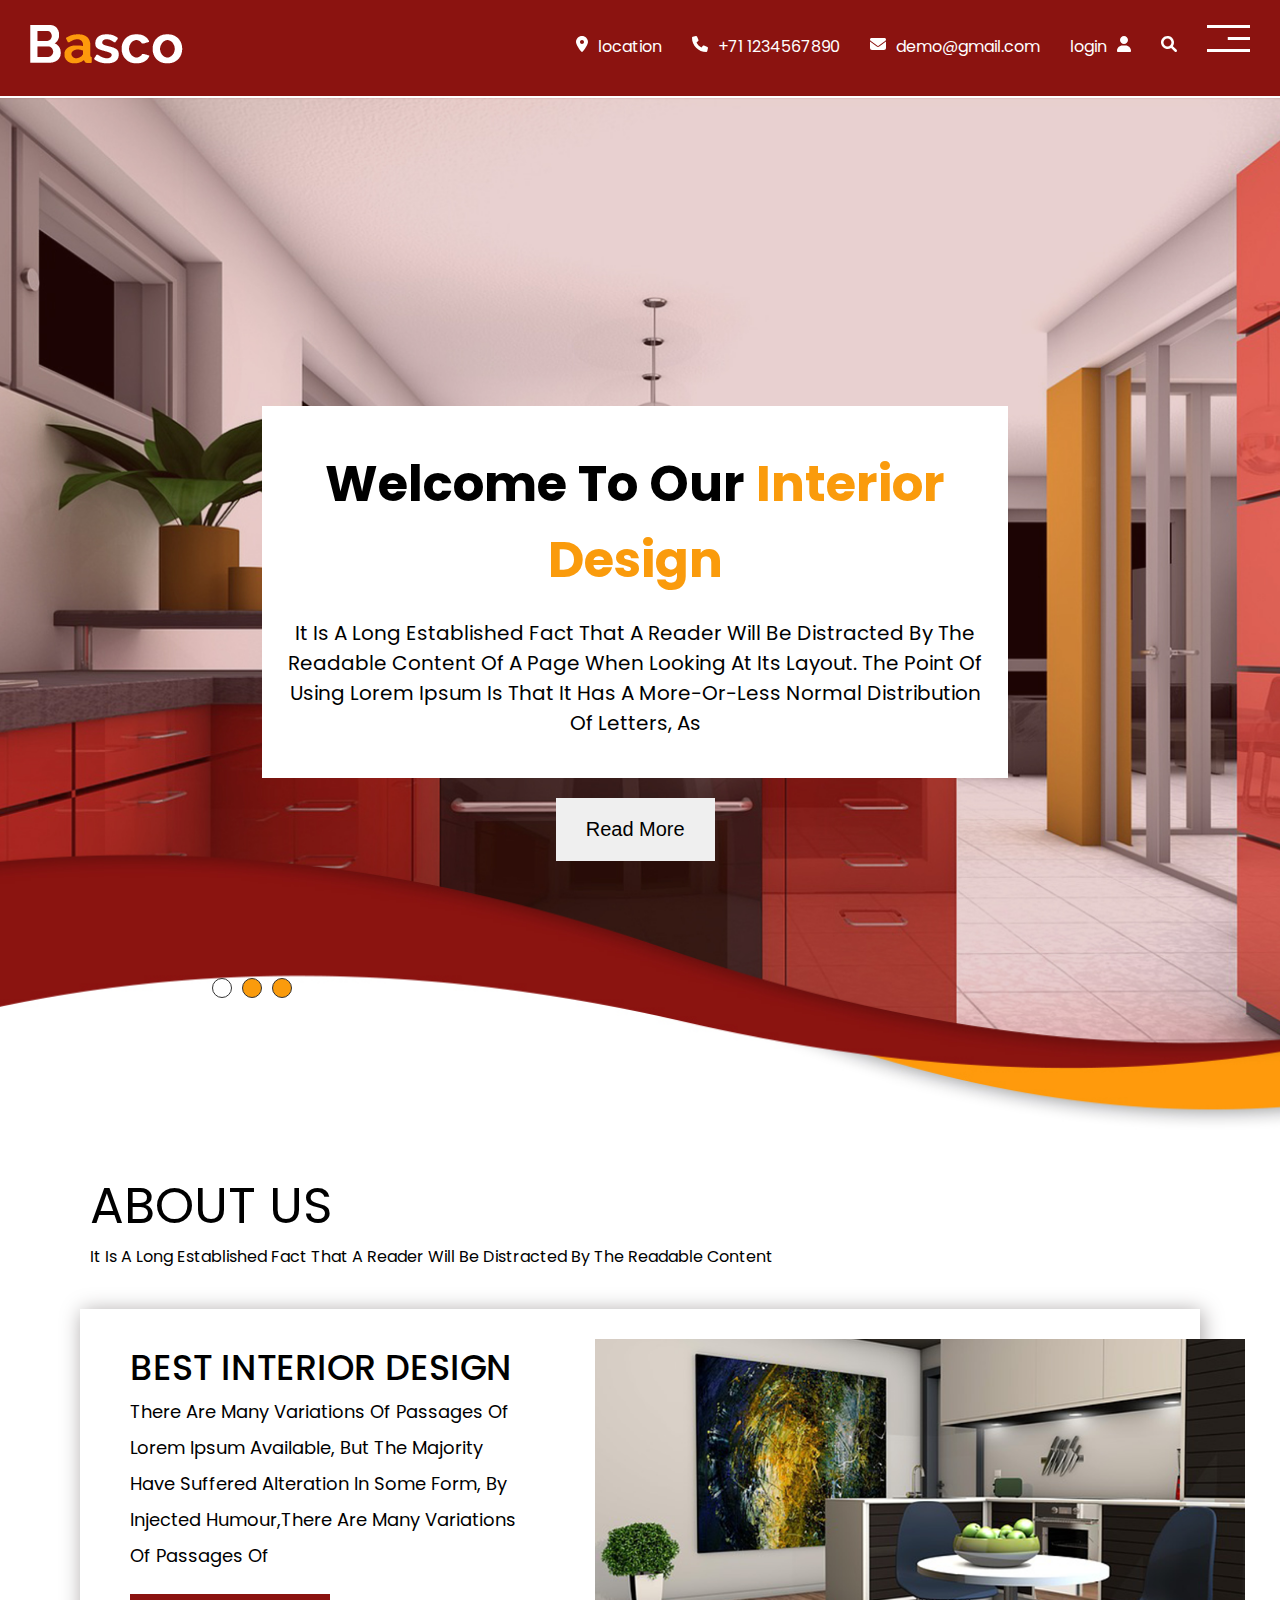
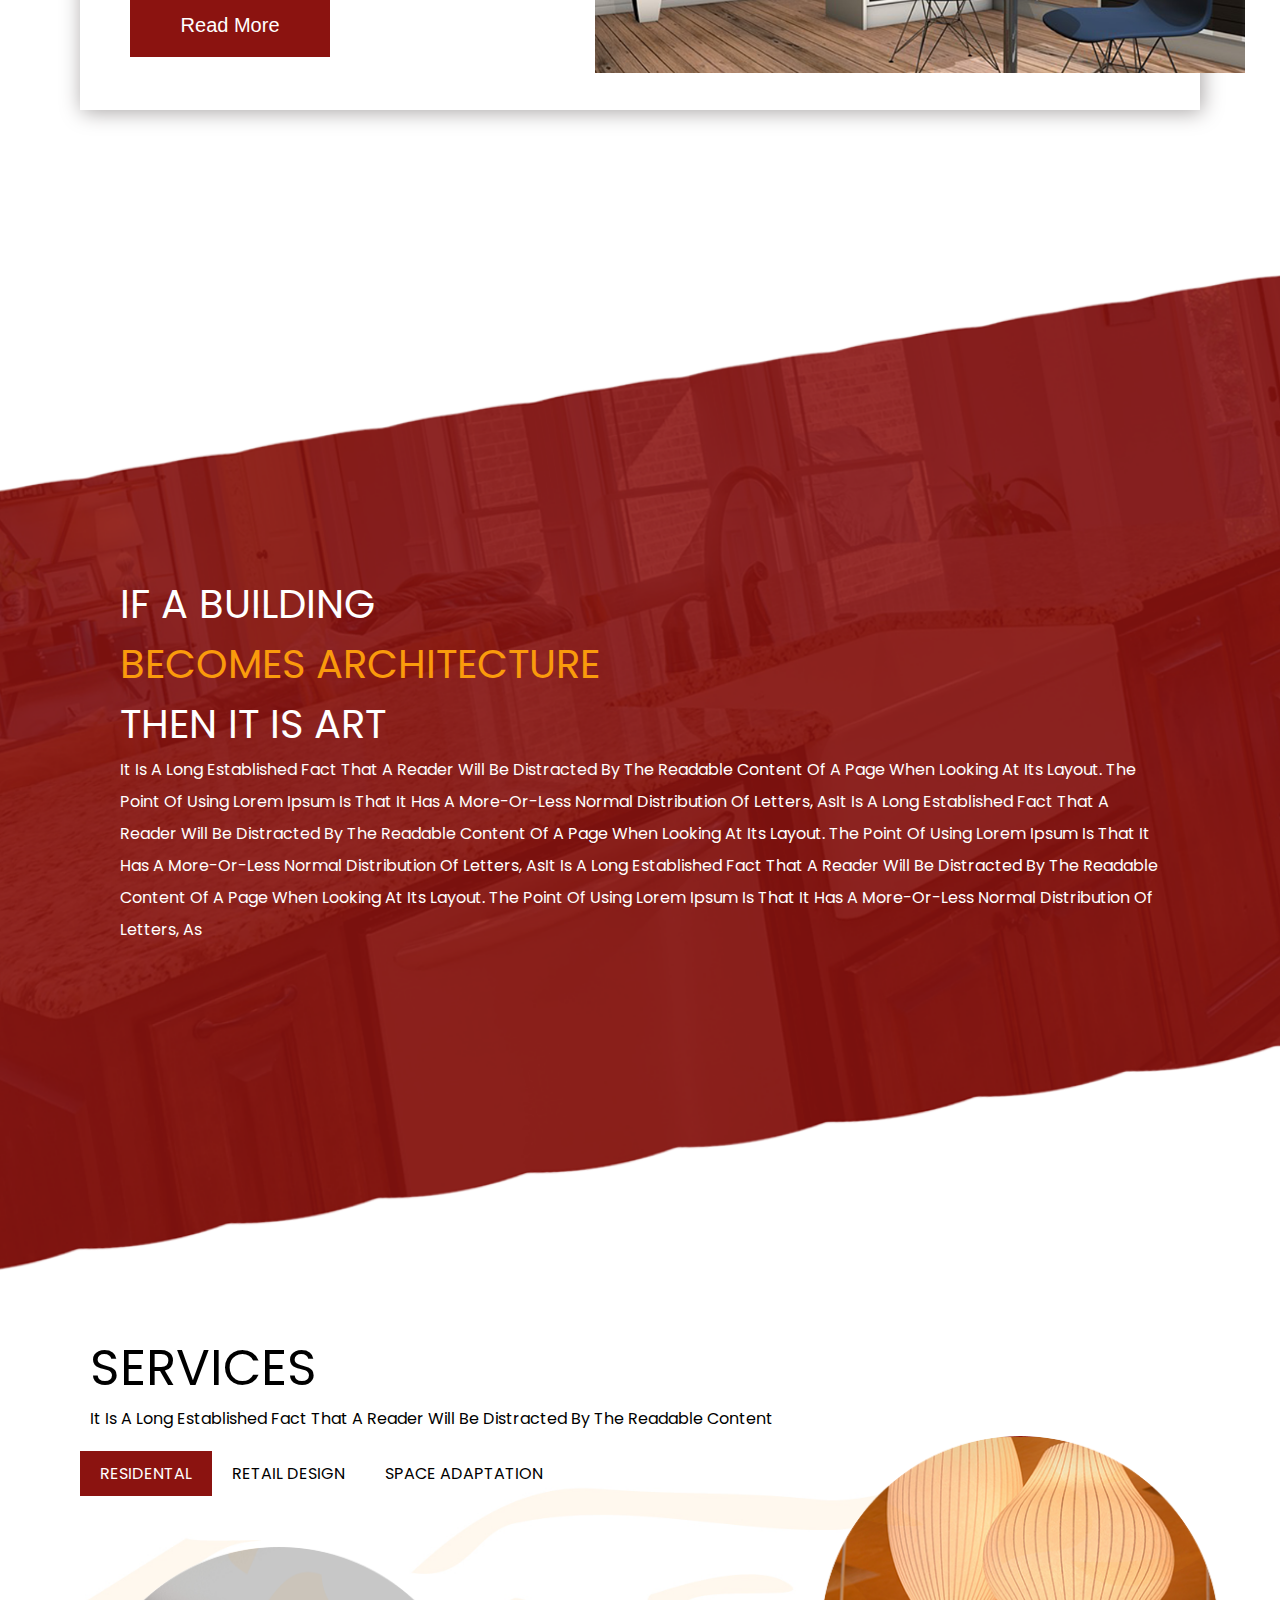
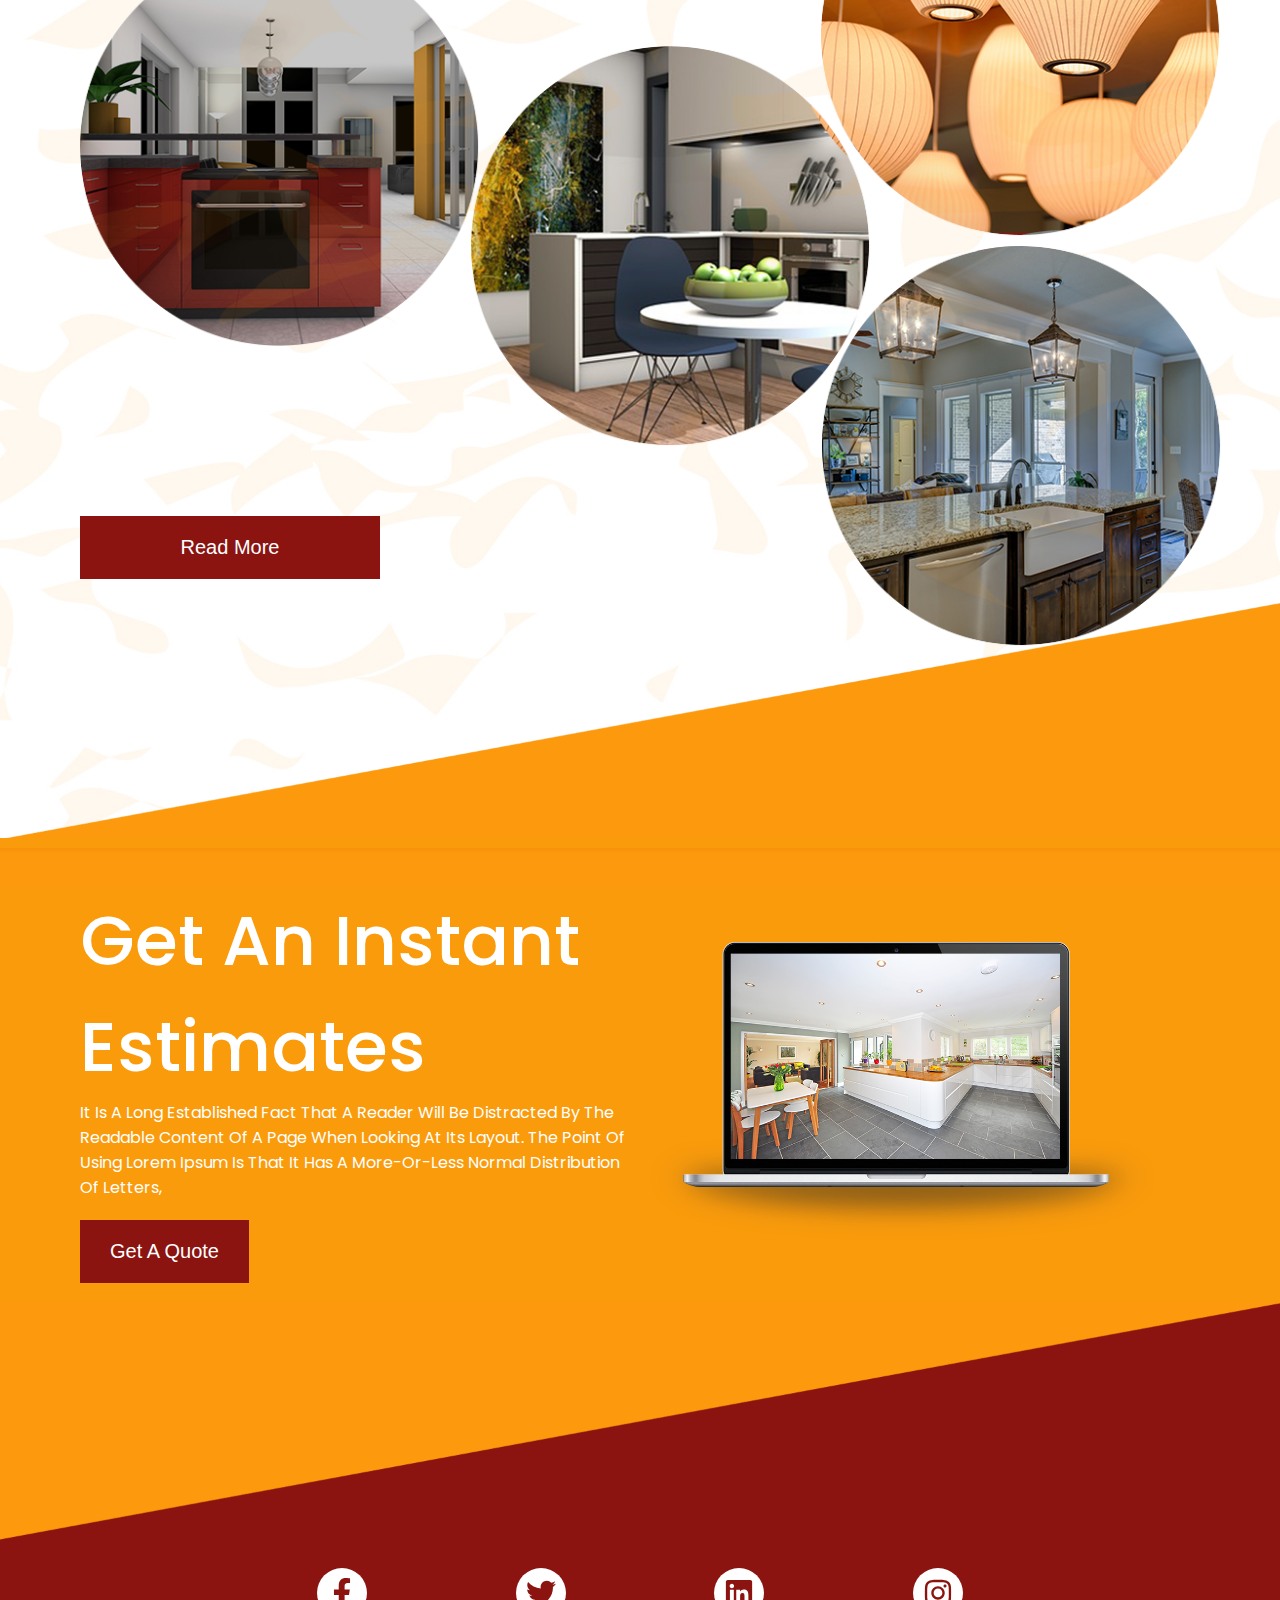
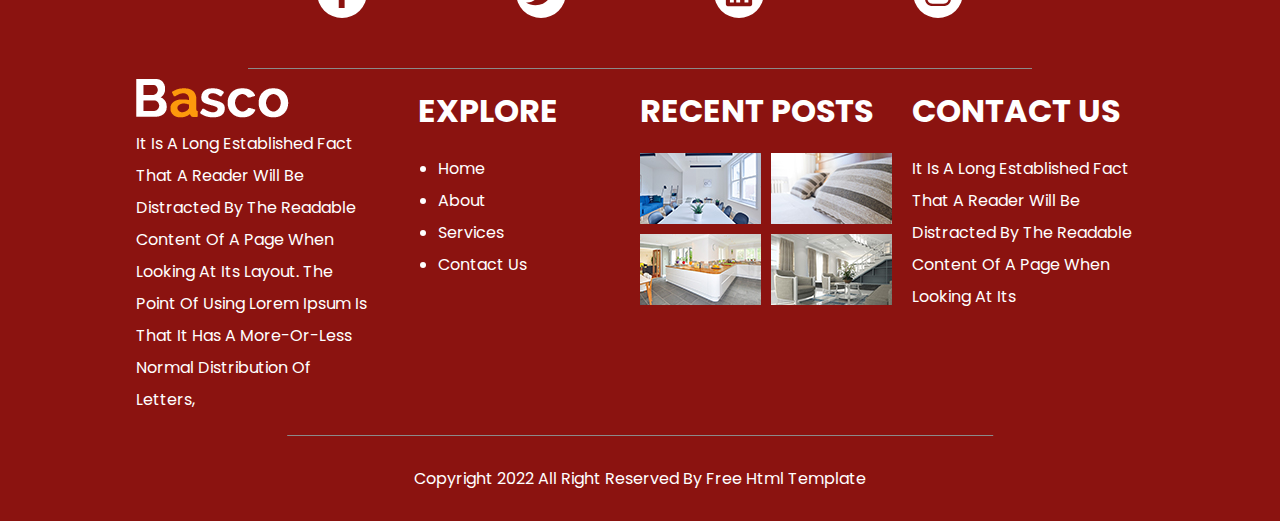
<file: index.html>
<!DOCTYPE html>
<html> 
  <head>
    <meta charset="UTF-8">
    <meta name="viewport" content="width=device-width initial-scale=1">
    <meta name="keyword" content="basco template">
    <meta name="author" content="By sara">
    <title>Basco Project</title>
    <link rel="stylesheet" href="./css/main.css">
    <link rel="stylesheet" href="./css/main.css.map">
    <link rel="preconnect" href="https://fonts.googleapis.com">
    <link rel="preconnect" href="https://fonts.gstatic.com" crossorigin>
    <link href="https://fonts.googleapis.com/css2?family=Poppins:ital,wght@0,200;0,300;0,400;0,500;0,600;0,700;0,800;0,900;1,900&amp;display=swap" rel="stylesheet">
  </head>
  <body>
    <div class="header">
      <div class="logo"><a href="./index.html"><img src="./images/logo_footer.png"></a></div>
      <div class="navbar">
        <ul>
          <li><i class="fa-solid fa-location-dot"></i>
            <p><a href="./contact.html">location</a></p>
          </li>
          <li><i class="fa-solid fa-phone"></i>
            <p>+71 1234567890</p>
          </li>
          <li><i class="fa-solid fa-envelope"></i><a href="./contact.html" id="email">demo@gmail.com</a></li>
          <li><a id="login" href="./login.html">login</a><i class="fa-solid fa-user"></i></li>
          <li><i class="fa-solid fa-magnifying-glass" id="magnifying-glass"></i></li>
          <li id="bars"><img src="./images/menu_btn.png"></li>
        </ul>
      </div>
    </div>
    <div class="side-bar">
      <div class="close"><i class="fa-solid fa-xmark"></i></div>
      <ul class="side-list">
        <li><a href="./index.html">home</a></li>
        <li><a href="./about.html">about</a></li>
        <li><a href="./services.html">services</a></li>
        <li><a href="./contact.html">contact</a></li>
      </ul>
    </div>
    <main class="landing">
      <div class="container">
        <div class="landing-content">
          <div class="slider">
            <div class="text">
              <h1>Welcome To our <span>Interior Design</span></h1>
              <p>It is a long established fact that a reader will be distracted by the readable content of a page when looking at its layout. The point of using Lorem Ipsum is that it has a more-or-less normal distribution of letters, as</p>
            </div>
            <button id="read-more">Read more</button>
          </div>
          <div class="slider">
            <div class="text">
              <h1>Welcome To our <span>Interior Design</span></h1>
              <p>It is a long established fact that a reader will be distracted by the readable content of a page when looking at its layout. The point of using Lorem Ipsum is that it has a more-or-less normal distribution of letters, as</p>
            </div>
            <button id="read-more">Read more</button>
          </div>
          <div class="slider">
            <div class="text">
              <h1>Welcome To our <span>Interior Design</span></h1>
              <p>It is a long established fact that a reader will be distracted by the readable content of a page when looking at its layout. The point of using Lorem Ipsum is that it has a more-or-less normal distribution of letters, as</p>
            </div>
            <button id="read-more">Read more</button>
          </div>
        </div>
        <div class="list">
          <ul> 
            <li class="active"></li>
            <li></li>
            <li></li>
          </ul>
        </div>
      </div>
    </main>
    <section class="about">
      <div class="container">
        <div class="about-head">
          <h1>about us</h1>
          <p>It is a long established fact that a reader will be distracted by the readable content</p>
        </div>
        <div class="about-content">
          <div class="text">
            <div class="head">
              <h2>BEST INTERIOR DESIGN</h2>
              <p> There are many variations of passages of Lorem Ipsum available, but the majority have suffered alteration in some form, by injected humour,There are many variations of passages of</p>
            </div>
            <button><a href="./about.html">read more</a></button>
          </div>
          <div class="image"><img src="./images/about_img.png"></div>
        </div>
      </div>
    </section>
    <section class="features">
      <div class="container">
        <div class="text">
          <h1>if a building <span> becomes architecture</span> then it is art</h1>
          <p>It is a long established fact that a reader will be distracted by the readable content of a page when looking at its layout. The point of using Lorem Ipsum is that it has a more-or-less normal distribution of letters, asIt is a long established fact that a reader will be distracted by the readable content of a page when looking at its layout. The point of using Lorem Ipsum is that it has a more-or-less normal distribution of letters, asIt is a long established fact that a reader will be distracted by the readable content of a page when looking at its layout. The point of using Lorem Ipsum is that it has a more-or-less normal distribution of letters, as</p>
        </div>
      </div>
    </section>
    <section class="services">
      <div class="container">
        <div class="services-head">
          <h1>services</h1>
          <p>It is a long established fact that a reader will be distracted by the readable content</p>
        </div>
        <ul class="list">
          <li class="active" id="residental"><a href="#">residental</a></li>
          <li id="retinal-design"><a href="#">retail design</a></li>
          <li id="space-adaptation"><a href="#">space adaptation</a></li>
        </ul>
        <div class="images">
          <div class="div-img"><img src="./images/service_img1.png"></div>
          <div class="div-img"><img src="./images/service_img2.png"></div>
          <div class="div-img"><img src="./images/service_img3.png"></div>
          <div class="div-img"><img src="./images/service_img4.png"></div>
        </div>
        <button><a href="./services.html">read more</a></button>
      </div>
      <div class="services-end"><img src="./images/cr00s1.png"></div>
    </section>
    <section class="estimates">
      <div class="container">
        <div class="text">
          <h1>get an instant estimates</h1>
          <p>It is a long established fact that a reader will be distracted by the readable content of a page when looking at its layout. The point of using Lorem Ipsum is that it has a more-or-less normal distribution of letters,</p>
          <button>get a quote </button>
        </div>
        <div class="img"><img src="./images/pc.png"></div>
      </div>
      <div class="img-2"><img src="./images/cr00s.png"></div>
    </section>
    <footer>
      <div class="container">
        <div class="icons">
          <ul>
            <li><a href="https://www.facebook.com"><i class="fa-brands fa-facebook-f"></i></a></li>
            <li><a href="https://www.twitter.com"><i class="fa-brands fa-twitter"></i></a></li>
            <li><a href="https://www.linkedin.com"><i class="fa-brands fa-linkedin"></i></a></li>
            <li><a href="https://www.instagram.com"><i class="fa-brands fa-instagram"></i></a></li>
          </ul>
        </div>
        <div class="content">
          <div class="div-1"><img src="./images/logo_footer.png">
            <p>It is a long established fact that a reader will be distracted by the readable content of a page when looking at its layout. The point of using Lorem Ipsum is that it has a more-or-less normal distribution of letters,</p>
          </div>
          <div class="div-2">
            <h1>explore</h1>
            <ul>
              <li><a href="./index.html">home</a></li>
              <li><a href="./about.html">about</a></li>
              <li><a href="./services.html">services</a></li>
              <li><a href="./contact.html">contact us</a></li>
            </ul>
          </div>
          <div class="div-3">
            <h1>recent posts</h1>
            <div class="img"><img src="./images/re_img1.jpg"><img src="./images/re_img2.jpg"><img src="./images/re_img3.jpg"><img src="./images/re_img4.jpg"></div>
          </div>
          <div class="div-4">
            <h1>contact us</h1>
            <p>It is a long established fact that a reader will be distracted by the readable content of a page when looking at its</p>
          </div>
        </div>
        <div class="last">
          <p>Copyright 2022 All Right Reserved By Free Html Template</p>
        </div>
      </div>
    </footer>
    <script src="js/all.min.js"></script>
    <script src="js/bootstrap.bundle.min.js"></script>
    <script src="js/main.js"></script>
  </body>
</html>
</file>
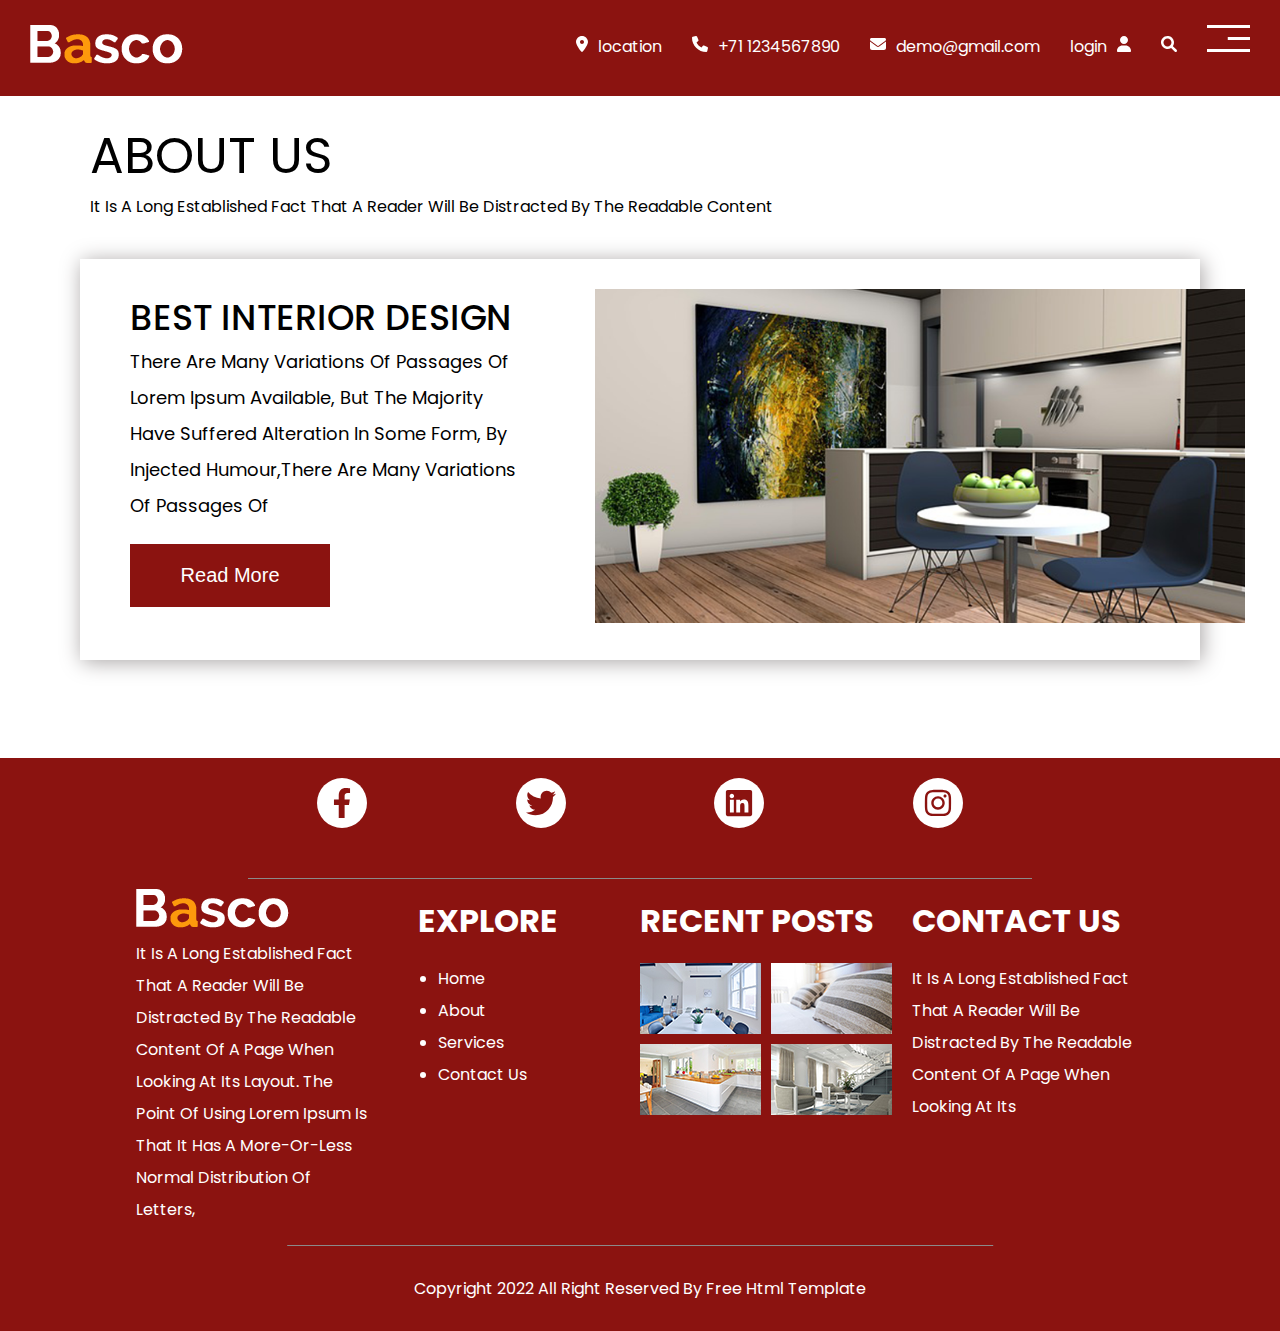
<file: about.html>
<!DOCTYPE html>
<html> 
  <head>
    <meta charset="UTF-8">
    <meta name="viewport" content="width=device-width initial-scale=1">
    <meta name="keyword" content="basco template">
    <meta name="author" content="By sara">
    <title>Basco Project</title>
    <link rel="stylesheet" href="./css/main.css">
    <link rel="stylesheet" href="./css/main.css.map">
    <link rel="preconnect" href="https://fonts.googleapis.com">
    <link rel="preconnect" href="https://fonts.gstatic.com" crossorigin>
    <link href="https://fonts.googleapis.com/css2?family=Poppins:ital,wght@0,200;0,300;0,400;0,500;0,600;0,700;0,800;0,900;1,900&amp;display=swap" rel="stylesheet">
  </head>
  <body>
    <div class="header">
      <div class="logo"><a href="./index.html"><img src="./images/logo_footer.png"></a></div>
      <div class="navbar">
        <ul>
          <li><i class="fa-solid fa-location-dot"></i>
            <p><a href="./contact.html">location</a></p>
          </li>
          <li><i class="fa-solid fa-phone"></i>
            <p>+71 1234567890</p>
          </li>
          <li><i class="fa-solid fa-envelope"></i><a href="./contact.html" id="email">demo@gmail.com</a></li>
          <li><a id="login" href="./login.html">login</a><i class="fa-solid fa-user"></i></li>
          <li><i class="fa-solid fa-magnifying-glass" id="magnifying-glass"></i></li>
          <li id="bars"><img src="./images/menu_btn.png"></li>
        </ul>
      </div>
    </div>
    <div class="side-bar">
      <div class="close"><i class="fa-solid fa-xmark"></i></div>
      <ul class="side-list">
        <li><a href="./index.html">home</a></li>
        <li><a href="./about.html">about</a></li>
        <li><a href="./services.html">services</a></li>
        <li><a href="./contact.html">contact</a></li>
      </ul>
    </div>
    <section class="about">
      <div class="container">
        <div class="about-head">
          <h1>about us</h1>
          <p>It is a long established fact that a reader will be distracted by the readable content</p>
        </div>
        <div class="about-content">
          <div class="text">
            <div class="head">
              <h2>BEST INTERIOR DESIGN</h2>
              <p> There are many variations of passages of Lorem Ipsum available, but the majority have suffered alteration in some form, by injected humour,There are many variations of passages of</p>
            </div>
            <button>read more</button>
          </div>
          <div class="image"><img src="./images/about_img.png"></div>
        </div>
      </div>
    </section>
    <footer>
      <div class="container">
        <div class="icons">
          <ul>
            <li><a href="https://www.facebook.com"><i class="fa-brands fa-facebook-f"></i></a></li>
            <li><a href="https://www.twitter.com"><i class="fa-brands fa-twitter"></i></a></li>
            <li><a href="https://www.linkedin.com"><i class="fa-brands fa-linkedin"></i></a></li>
            <li><a href="https://www.instagram.com"><i class="fa-brands fa-instagram"></i></a></li>
          </ul>
        </div>
        <div class="content">
          <div class="div-1"><img src="./images/logo_footer.png">
            <p>It is a long established fact that a reader will be distracted by the readable content of a page when looking at its layout. The point of using Lorem Ipsum is that it has a more-or-less normal distribution of letters,</p>
          </div>
          <div class="div-2">
            <h1>explore</h1>
            <ul>
              <li><a href="./index.html">home</a></li>
              <li><a href="./about.html">about</a></li>
              <li><a href="./services.html">services</a></li>
              <li><a href="./contact.html">contact us</a></li>
            </ul>
          </div>
          <div class="div-3">
            <h1>recent posts</h1>
            <div class="img"><img src="./images/re_img1.jpg"><img src="./images/re_img2.jpg"><img src="./images/re_img3.jpg"><img src="./images/re_img4.jpg"></div>
          </div>
          <div class="div-4">
            <h1>contact us</h1>
            <p>It is a long established fact that a reader will be distracted by the readable content of a page when looking at its</p>
          </div>
        </div>
        <div class="last">
          <p>Copyright 2022 All Right Reserved By Free Html Template</p>
        </div>
      </div>
    </footer>
    <script src="js/all.min.js"></script>
    <script src="js/bootstrap.bundle.min.js"></script>
    <script src="js/main.js"></script>
  </body>
</html>
</file>
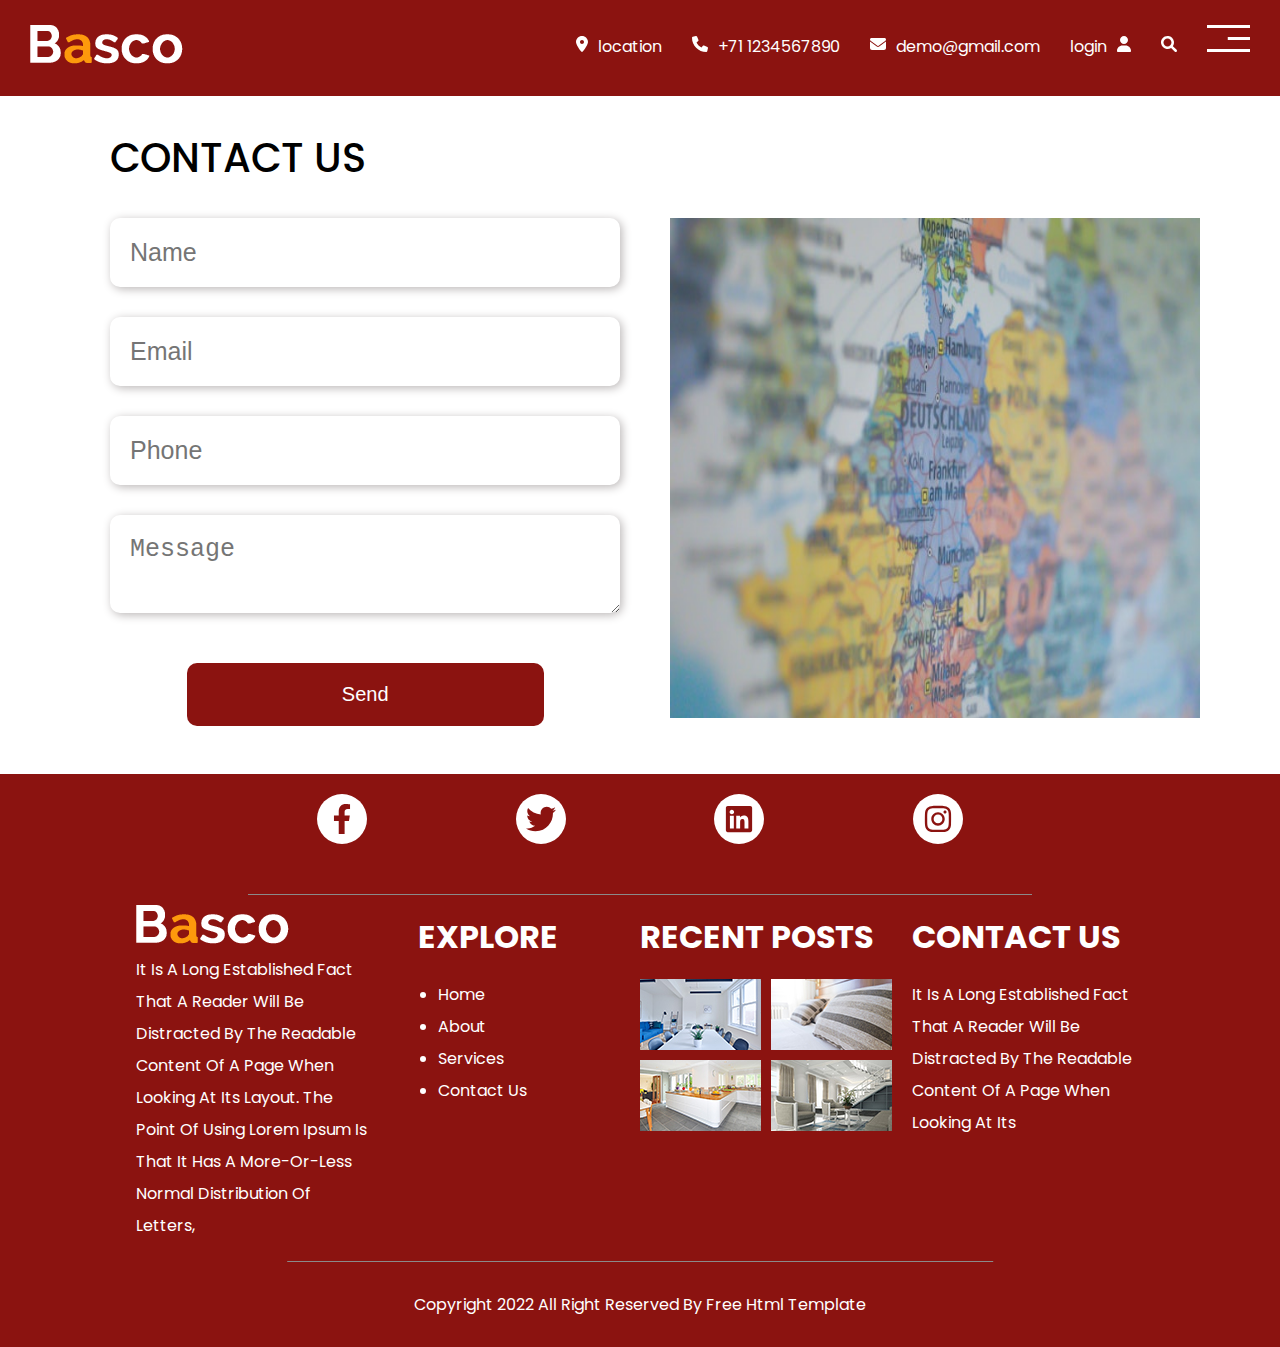
<file: contact.html>
<!DOCTYPE html>
<html> 
  <head>
    <meta charset="UTF-8">
    <meta name="viewport" content="width=device-width initial-scale=1">
    <meta name="keyword" content="basco template">
    <meta name="author" content="By sara">
    <title>Basco Project</title>
    <link rel="stylesheet" href="./css/main.css">
    <link rel="stylesheet" href="./css/main.css.map">
    <link rel="preconnect" href="https://fonts.googleapis.com">
    <link rel="preconnect" href="https://fonts.gstatic.com" crossorigin>
    <link href="https://fonts.googleapis.com/css2?family=Poppins:ital,wght@0,200;0,300;0,400;0,500;0,600;0,700;0,800;0,900;1,900&amp;display=swap" rel="stylesheet">
    <link rel="stylesheet" href="./css/contact.css">
  </head>
  <body>
    <div class="header">
      <div class="logo"><a href="./index.html"><img src="./images/logo_footer.png"></a></div>
      <div class="navbar">
        <ul>
          <li><i class="fa-solid fa-location-dot"></i>
            <p><a href="./contact.html">location</a></p>
          </li>
          <li><i class="fa-solid fa-phone"></i>
            <p>+71 1234567890</p>
          </li>
          <li><i class="fa-solid fa-envelope"></i><a href="./contact.html" id="email">demo@gmail.com</a></li>
          <li><a id="login" href="./login.html">login</a><i class="fa-solid fa-user"></i></li>
          <li><i class="fa-solid fa-magnifying-glass" id="magnifying-glass"></i></li>
          <li id="bars"><img src="./images/menu_btn.png"></li>
        </ul>
      </div>
    </div>
    <div class="side-bar">
      <div class="close"><i class="fa-solid fa-xmark"></i></div>
      <ul class="side-list">
        <li><a href="./index.html">home</a></li>
        <li><a href="./about.html">about</a></li>
        <li><a href="./services.html">services</a></li>
        <li><a href="./contact.html">contact</a></li>
      </ul>
    </div>
    <section class="contact">
      <div class="container">
        <div class="title">
          <h1>contact us</h1>
        </div>
        <div class="form">
          <form>
            <input type="text" placeholder="name">
            <input type="text" placeholder="email">
            <input type="text" placeholder="phone">
            <textarea type="text" placeholder="message"></textarea>
            <button>send</button>
          </form>
          <div class="img"> <img src="./images/map.jpg"></div>
        </div>
      </div>
    </section>
    <footer>
      <div class="container">
        <div class="icons">
          <ul>
            <li><a href="https://www.facebook.com"><i class="fa-brands fa-facebook-f"></i></a></li>
            <li><a href="https://www.twitter.com"><i class="fa-brands fa-twitter"></i></a></li>
            <li><a href="https://www.linkedin.com"><i class="fa-brands fa-linkedin"></i></a></li>
            <li><a href="https://www.instagram.com"><i class="fa-brands fa-instagram"></i></a></li>
          </ul>
        </div>
        <div class="content">
          <div class="div-1"><img src="./images/logo_footer.png">
            <p>It is a long established fact that a reader will be distracted by the readable content of a page when looking at its layout. The point of using Lorem Ipsum is that it has a more-or-less normal distribution of letters,</p>
          </div>
          <div class="div-2">
            <h1>explore</h1>
            <ul>
              <li><a href="./index.html">home</a></li>
              <li><a href="./about.html">about</a></li>
              <li><a href="./services.html">services</a></li>
              <li><a href="./contact.html">contact us</a></li>
            </ul>
          </div>
          <div class="div-3">
            <h1>recent posts</h1>
            <div class="img"><img src="./images/re_img1.jpg"><img src="./images/re_img2.jpg"><img src="./images/re_img3.jpg"><img src="./images/re_img4.jpg"></div>
          </div>
          <div class="div-4">
            <h1>contact us</h1>
            <p>It is a long established fact that a reader will be distracted by the readable content of a page when looking at its</p>
          </div>
        </div>
        <div class="last">
          <p>Copyright 2022 All Right Reserved By Free Html Template</p>
        </div>
      </div>
    </footer>
    <script src="js/all.min.js"></script>
    <script src="js/bootstrap.bundle.min.js"></script>
    <script src="js/main.js"></script>
  </body>
</html>
</file>
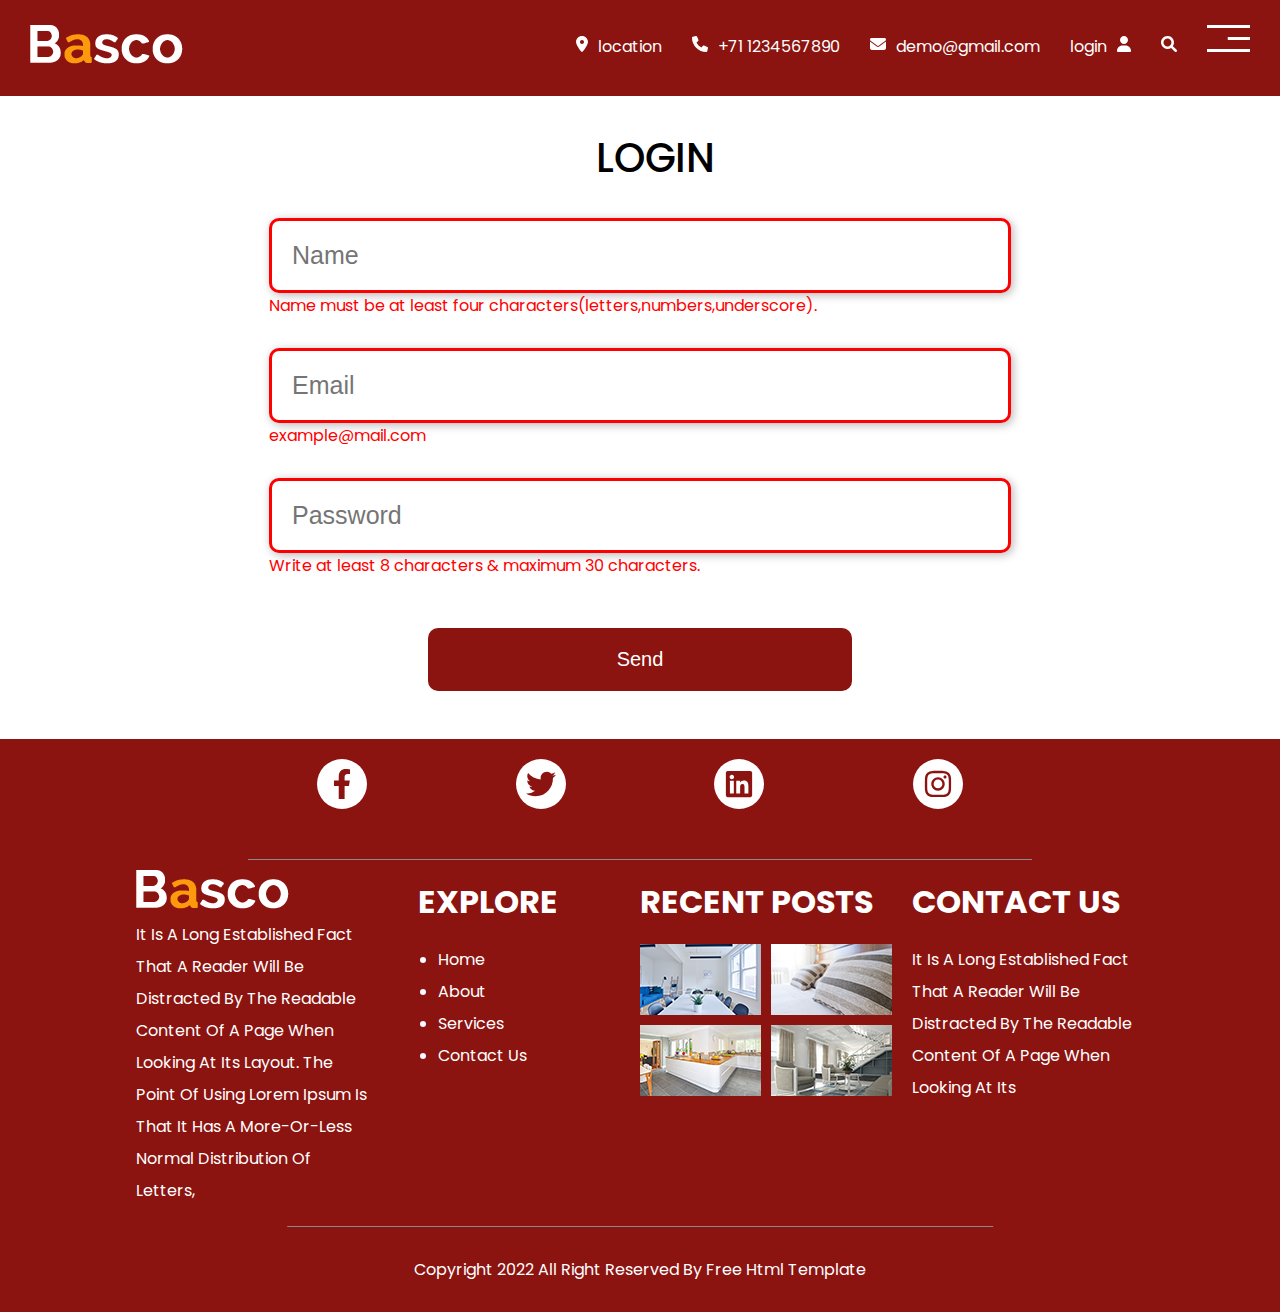
<file: login.html>
<!DOCTYPE html>
<html> 
  <head>
    <meta charset="UTF-8">
    <meta name="viewport" content="width=device-width initial-scale=1">
    <meta name="keyword" content="basco template">
    <meta name="author" content="By sara">
    <title>Basco Project</title>
    <link rel="stylesheet" href="./css/main.css">
    <link rel="stylesheet" href="./css/main.css.map">
    <link rel="preconnect" href="https://fonts.googleapis.com">
    <link rel="preconnect" href="https://fonts.gstatic.com" crossorigin>
    <link href="https://fonts.googleapis.com/css2?family=Poppins:ital,wght@0,200;0,300;0,400;0,500;0,600;0,700;0,800;0,900;1,900&amp;display=swap" rel="stylesheet">
    <link rel="stylesheet" href="./css/contact.css">
    <link rel="stylesheet" href="./css/login.css">
  </head>
  <body>
    <div class="header">
      <div class="logo"><a href="./index.html"><img src="./images/logo_footer.png"></a></div>
      <div class="navbar">
        <ul>
          <li><i class="fa-solid fa-location-dot"></i>
            <p><a href="./contact.html">location</a></p>
          </li>
          <li><i class="fa-solid fa-phone"></i>
            <p>+71 1234567890</p>
          </li>
          <li><i class="fa-solid fa-envelope"></i><a href="./contact.html" id="email">demo@gmail.com</a></li>
          <li><a id="login" href="./login.html">login</a><i class="fa-solid fa-user"></i></li>
          <li><i class="fa-solid fa-magnifying-glass" id="magnifying-glass"></i></li>
          <li id="bars"><img src="./images/menu_btn.png"></li>
        </ul>
      </div>
    </div>
    <div class="side-bar">
      <div class="close"><i class="fa-solid fa-xmark"></i></div>
      <ul class="side-list">
        <li><a href="./index.html">home</a></li>
        <li><a href="./about.html">about</a></li>
        <li><a href="./services.html">services</a></li>
        <li><a href="./contact.html">contact</a></li>
      </ul>
    </div>
    <section class="login">
      <div class="container">
        <div class="title">
          <h1>login</h1>
        </div>
        <div class="form">
          <form>
            <div class="name">
              <input class="invalid" type="text" placeholder="name">
              <p>Name must be at least four characters(letters,numbers,underscore).</p>
            </div>
            <div class="email">
              <input class="invalid" type="text" placeholder="email">
              <p>example@mail.com</p>
            </div>
            <div class="password">
              <input class="invalid" type="password" placeholder="password">
              <p>Write at least 8 characters & maximum 30 characters.</p>
            </div>
            <button>send</button>
          </form>
        </div>
      </div>
    </section>
    <footer>
      <div class="container">
        <div class="icons">
          <ul>
            <li><a href="https://www.facebook.com"><i class="fa-brands fa-facebook-f"></i></a></li>
            <li><a href="https://www.twitter.com"><i class="fa-brands fa-twitter"></i></a></li>
            <li><a href="https://www.linkedin.com"><i class="fa-brands fa-linkedin"></i></a></li>
            <li><a href="https://www.instagram.com"><i class="fa-brands fa-instagram"></i></a></li>
          </ul>
        </div>
        <div class="content">
          <div class="div-1"><img src="./images/logo_footer.png">
            <p>It is a long established fact that a reader will be distracted by the readable content of a page when looking at its layout. The point of using Lorem Ipsum is that it has a more-or-less normal distribution of letters,</p>
          </div>
          <div class="div-2">
            <h1>explore</h1>
            <ul>
              <li><a href="./index.html">home</a></li>
              <li><a href="./about.html">about</a></li>
              <li><a href="./services.html">services</a></li>
              <li><a href="./contact.html">contact us</a></li>
            </ul>
          </div>
          <div class="div-3">
            <h1>recent posts</h1>
            <div class="img"><img src="./images/re_img1.jpg"><img src="./images/re_img2.jpg"><img src="./images/re_img3.jpg"><img src="./images/re_img4.jpg"></div>
          </div>
          <div class="div-4">
            <h1>contact us</h1>
            <p>It is a long established fact that a reader will be distracted by the readable content of a page when looking at its</p>
          </div>
        </div>
        <div class="last">
          <p>Copyright 2022 All Right Reserved By Free Html Template</p>
        </div>
      </div>
    </footer>
    <script src="js/all.min.js"></script>
    <script src="js/bootstrap.bundle.min.js"></script>
    <script src="js/main.js"></script>
  </body>
</html>
</file>
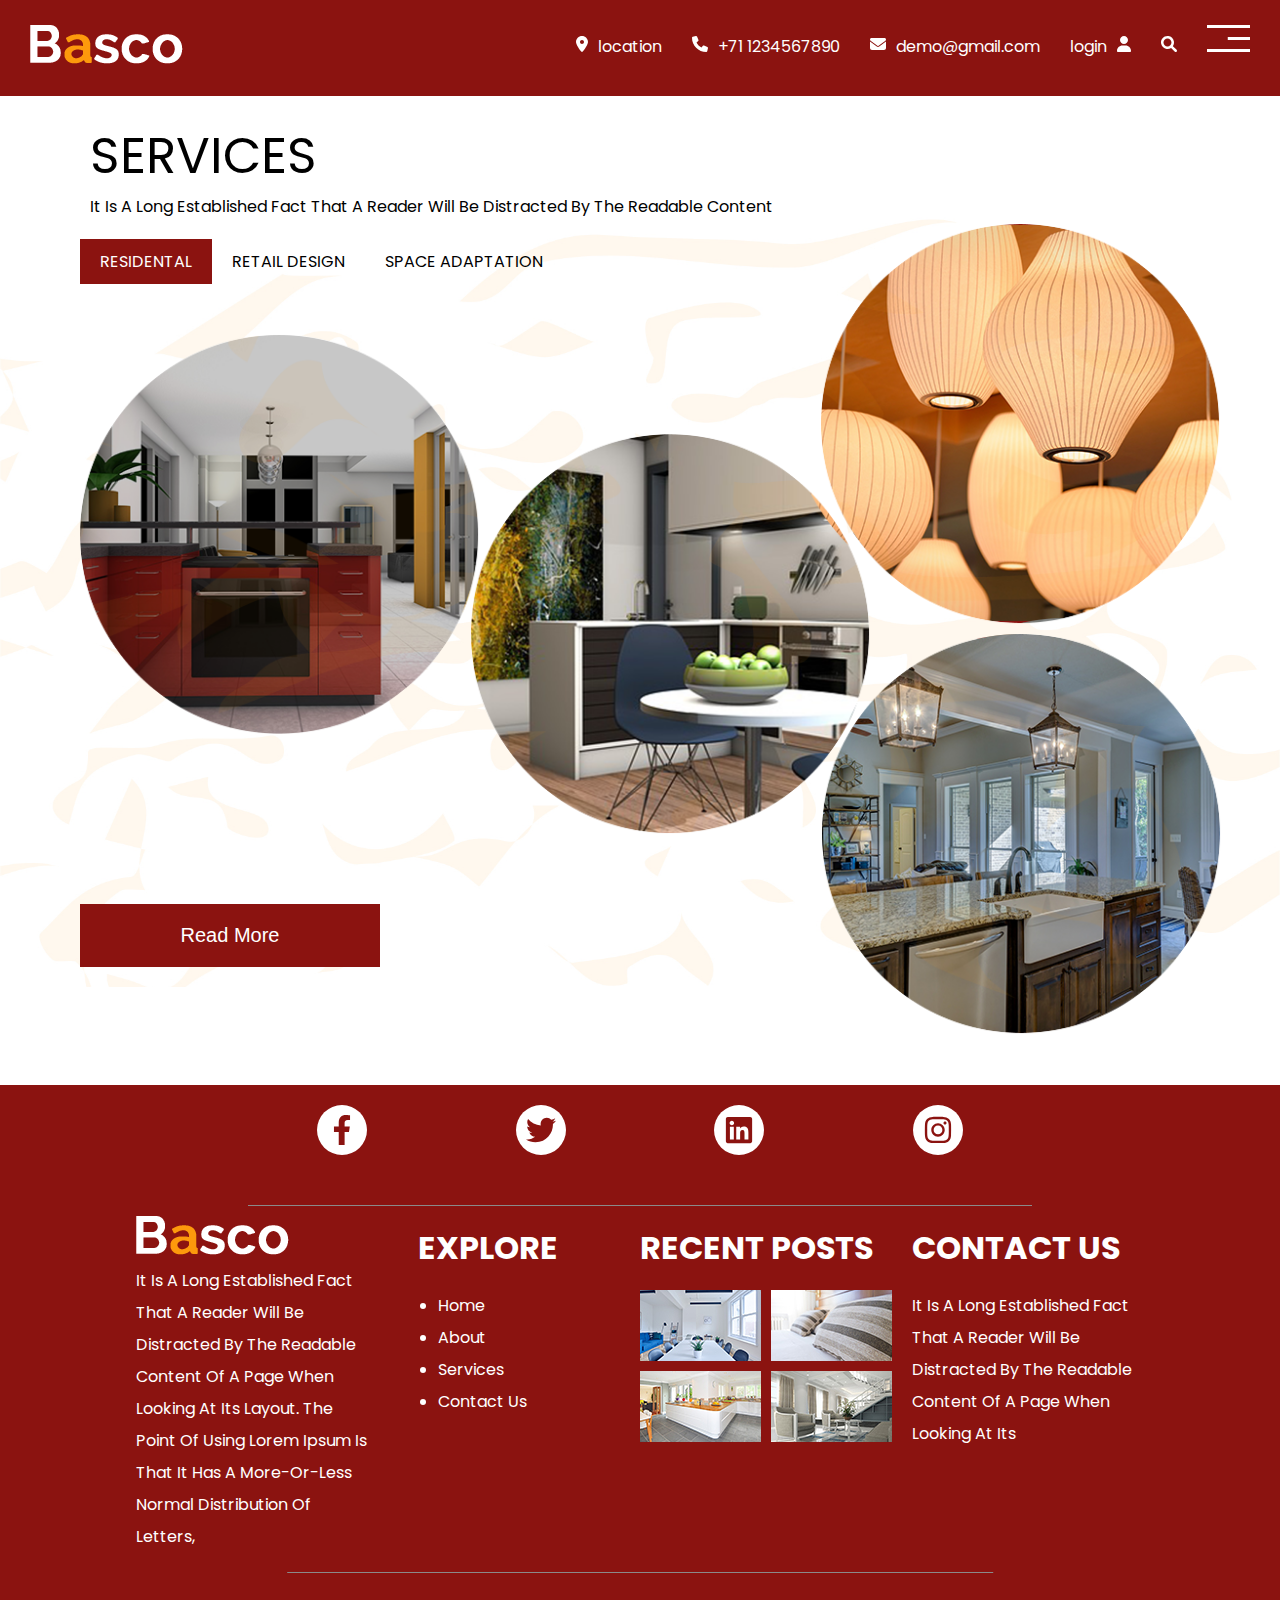
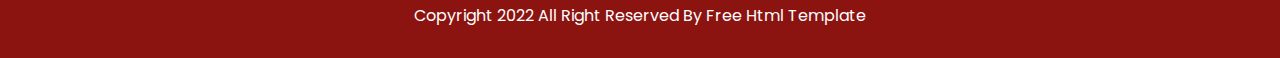
<file: services.html>
<!DOCTYPE html>
<html> 
  <head>
    <meta charset="UTF-8">
    <meta name="viewport" content="width=device-width initial-scale=1">
    <meta name="keyword" content="basco template">
    <meta name="author" content="By sara">
    <title>Basco Project</title>
    <link rel="stylesheet" href="./css/main.css">
    <link rel="stylesheet" href="./css/main.css.map">
    <link rel="preconnect" href="https://fonts.googleapis.com">
    <link rel="preconnect" href="https://fonts.gstatic.com" crossorigin>
    <link href="https://fonts.googleapis.com/css2?family=Poppins:ital,wght@0,200;0,300;0,400;0,500;0,600;0,700;0,800;0,900;1,900&amp;display=swap" rel="stylesheet">
    <link rel="stylesheet" href="./css/services.css">
  </head>
  <body>
    <div class="header">
      <div class="logo"><a href="./index.html"><img src="./images/logo_footer.png"></a></div>
      <div class="navbar">
        <ul>
          <li><i class="fa-solid fa-location-dot"></i>
            <p><a href="./contact.html">location</a></p>
          </li>
          <li><i class="fa-solid fa-phone"></i>
            <p>+71 1234567890</p>
          </li>
          <li><i class="fa-solid fa-envelope"></i><a href="./contact.html" id="email">demo@gmail.com</a></li>
          <li><a id="login" href="./login.html">login</a><i class="fa-solid fa-user"></i></li>
          <li><i class="fa-solid fa-magnifying-glass" id="magnifying-glass"></i></li>
          <li id="bars"><img src="./images/menu_btn.png"></li>
        </ul>
      </div>
    </div>
    <div class="side-bar">
      <div class="close"><i class="fa-solid fa-xmark"></i></div>
      <ul class="side-list">
        <li><a href="./index.html">home</a></li>
        <li><a href="./about.html">about</a></li>
        <li><a href="./services.html">services</a></li>
        <li><a href="./contact.html">contact</a></li>
      </ul>
    </div>
    <section class="services">
      <div class="container">
        <div class="services-head">
          <h1>services</h1>
          <p>It is a long established fact that a reader will be distracted by the readable content</p>
        </div>
        <ul class="list">
          <li class="active" id="residental"><a href="#">residental</a></li>
          <li id="retinal-design"><a href="#">retail design</a></li>
          <li id="space-adaptation"><a href="#">space adaptation</a></li>
        </ul>
        <div class="images">
          <div class="div-img"><img src="./images/service_img1.png"></div>
          <div class="div-img"><img src="./images/service_img2.png"></div>
          <div class="div-img"><img src="./images/service_img3.png"></div>
          <div class="div-img"><img src="./images/service_img4.png"></div>
        </div>
        <button><a href="./services.html">read more</a></button>
      </div>
    </section>
    <footer>
      <div class="container">
        <div class="icons">
          <ul>
            <li><a href="https://www.facebook.com"><i class="fa-brands fa-facebook-f"></i></a></li>
            <li><a href="https://www.twitter.com"><i class="fa-brands fa-twitter"></i></a></li>
            <li><a href="https://www.linkedin.com"><i class="fa-brands fa-linkedin"></i></a></li>
            <li><a href="https://www.instagram.com"><i class="fa-brands fa-instagram"></i></a></li>
          </ul>
        </div>
        <div class="content">
          <div class="div-1"><img src="./images/logo_footer.png">
            <p>It is a long established fact that a reader will be distracted by the readable content of a page when looking at its layout. The point of using Lorem Ipsum is that it has a more-or-less normal distribution of letters,</p>
          </div>
          <div class="div-2">
            <h1>explore</h1>
            <ul>
              <li><a href="./index.html">home</a></li>
              <li><a href="./about.html">about</a></li>
              <li><a href="./services.html">services</a></li>
              <li><a href="./contact.html">contact us</a></li>
            </ul>
          </div>
          <div class="div-3">
            <h1>recent posts</h1>
            <div class="img"><img src="./images/re_img1.jpg"><img src="./images/re_img2.jpg"><img src="./images/re_img3.jpg"><img src="./images/re_img4.jpg"></div>
          </div>
          <div class="div-4">
            <h1>contact us</h1>
            <p>It is a long established fact that a reader will be distracted by the readable content of a page when looking at its</p>
          </div>
        </div>
        <div class="last">
          <p>Copyright 2022 All Right Reserved By Free Html Template</p>
        </div>
      </div>
    </footer>
    <script src="js/all.min.js"></script>
    <script src="js/bootstrap.bundle.min.js"></script>
    <script src="js/main.js"></script>
  </body>
</html>
</file>
<file: css/main.css>
.header {
  display: flex;
  justify-content: space-between;
  width: 100%;
  height: -webkit-fit-content;
  height: -moz-fit-content;
  height: fit-content;
  padding: 25px 30px;
  margin: 0 auto;
  align-content: center;
  background-color: rgb(139, 19, 16);
  border-bottom: 2px solid #ffffff;
  gap: 10px;
}
@media (min-width: 992px) and (max-width: 1199px) {
  .header {
    flex-direction: column;
    justify-content: center;
  }
}
@media (min-width: 768px) and (max-width: 991px) {
  .header {
    flex-direction: column;
  }
}
@media (max-width: 767px) {
  .header {
    flex-direction: column;
  }
}
.header .navbar ul, .header .navbar ul li {
  list-style: none;
  display: flex;
  gap: 30px;
  align-items: baseline;
}
@media (min-width: 992px) and (max-width: 1199px) {
  .header .navbar ul, .header .navbar ul li {
    justify-content: space-between;
  }
}
@media (min-width: 768px) and (max-width: 991px) {
  .header .navbar ul, .header .navbar ul li {
    justify-content: space-between;
  }
}
@media (max-width: 767px) {
  .header .navbar ul, .header .navbar ul li {
    flex-direction: column;
  }
}
.header .navbar ul li {
  gap: 10px;
  color: #ffffff;
  cursor: pointer;
}
.header .navbar ul li:nth-child(1) p a {
  transition: all 0.7s ease;
  -webkit-transition: all 0.7s ease;
  -moz-transition: all 0.7s ease;
  -ms-transition: all 0.7s ease;
  -o-transition: all 0.7s ease;
}
.header .navbar ul li:nth-child(1) p a:hover {
  color: rgb(250, 155, 12);
}
.header .navbar #login {
  transition: all 0.4s linear;
}
.header .navbar #login:hover {
  color: rgb(250, 155, 12);
}
.header .navbar #email {
  transition: all 0.4s linear;
}
.header .navbar #email:hover {
  color: rgb(250, 155, 12);
}

footer {
  background-color: rgb(139, 19, 16);
  width: 100vw;
  height: -webkit-fit-content;
  height: -moz-fit-content;
  height: fit-content;
  padding-bottom: 30px;
  margin-top: -2px;
}
footer .container {
  color: #ffffff;
  text-transform: capitalize;
  display: flex;
  gap: 10px;
  align-items: center;
  flex-direction: column;
  justify-content: center;
}
footer .container .icons {
  width: 70%;
  border-bottom: 1px solid rgb(139, 138, 138);
}
footer .container .icons ul {
  list-style: none;
  display: flex;
  gap: 10px;
  align-items: center;
  width: 100%;
  justify-content: space-around;
  padding-bottom: 30px;
}
footer .container .icons ul li {
  padding: 20px;
}
footer .container .icons ul li a {
  display: block;
  background-color: #ffffff;
  width: 50px;
  height: 50px;
  border-radius: 50%;
  -webkit-border-radius: 50%;
  -moz-border-radius: 50%;
  -ms-border-radius: 50%;
  -o-border-radius: 50%;
  display: flex;
  gap: 10px;
  align-items: center;
  justify-content: center;
  transition: all 0.5s linear;
}
footer .container .icons ul li a svg {
  width: 30px;
  height: 30px;
  color: rgb(139, 19, 16);
  transition: all 0.7s ease;
  -webkit-transition: all 0.7s ease;
  -moz-transition: all 0.7s ease;
  -ms-transition: all 0.7s ease;
  -o-transition: all 0.7s ease;
}
footer .container .icons ul li a:hover {
  background-color: rgb(250, 155, 12);
}
footer .container .icons ul li a:hover svg {
  color: #ffffff;
  transform: rotate(360deg);
  -webkit-transform: rotate(360deg);
  -moz-transform: rotate(360deg);
  -ms-transform: rotate(360deg);
  -o-transform: rotate(360deg);
}
footer .content {
  position: relative;
  width: 90%;
  display: grid;
  line-height: 2;
  grid-template-columns: repeat(4, 1fr);
  gap: 20px;
  place-items: left;
}
@media (min-width: 768px) and (max-width: 991px) {
  footer .content {
    grid-template-columns: repeat(2, 1fr);
  }
}
@media (max-width: 767px) {
  footer .content {
    grid-template-columns: repeat(1, 1fr);
  }
}
footer .content div {
  display: flex;
  gap: 10px;
  align-items: center;
  flex-direction: column;
  align-items: flex-start;
}
footer .content div h1 {
  text-transform: uppercase;
}
footer .content .div-3 .img {
  display: grid;
  grid-template-columns: repeat(2, 1fr);
}
footer .content .div-2 {
  padding-left: 30px;
}
footer .content .div-2 ul {
  padding-left: 20px;
}
footer .content .div-2 ul li a {
  transition: all 0.7s ease;
  -webkit-transition: all 0.7s ease;
  -moz-transition: all 0.7s ease;
  -ms-transition: all 0.7s ease;
  -o-transition: all 0.7s ease;
}
footer .content .div-2 ul li a:hover {
  color: rgb(250, 155, 12);
}
footer .content::after {
  position: absolute;
  content: "";
  width: 70%;
  height: 1px;
  background-color: rgb(139, 138, 138);
  bottom: -20px;
  left: 50%;
  transform: translateX(-50%);
  -webkit-transform: translateX(-50%);
  -moz-transform: translateX(-50%);
  -ms-transform: translateX(-50%);
  -o-transform: translateX(-50%);
}
footer .last {
  margin-top: 40px;
}

* {
  margin: 0;
  padding: 0;
  box-sizing: border-box;
}

a {
  text-decoration: none;
  color: #ffffff;
}

body {
  font-family: "Poppins", sans-serif;
  overflow-x: hidden;
  position: relative;
}

.side-bar {
  display: flex;
  justify-content: space-between;
  transition: all 0.7s ease;
  -webkit-transition: all 0.7s ease;
  -moz-transition: all 0.7s ease;
  -ms-transition: all 0.7s ease;
  -o-transition: all 0.7s ease;
  position: fixed;
  width: 40%;
  z-index: 6;
  left: 0;
  top: 0;
  background-color: #000;
  height: 100vh;
  left: -1000px;
}
.side-bar .close {
  padding: 20px;
}
.side-bar .close svg {
  cursor: pointer;
  width: 30px;
  height: 30px;
  color: #ffffff;
  transition: all 0.7s ease;
  -webkit-transition: all 0.7s ease;
  -moz-transition: all 0.7s ease;
  -ms-transition: all 0.7s ease;
  -o-transition: all 0.7s ease;
}
.side-bar .close svg:hover {
  color: rgb(250, 155, 12);
}
.side-bar ul {
  order: -1;
  display: flex;
  flex-direction: column;
  gap: 30px;
  padding: 30px 20px;
}
.side-bar ul li a {
  display: block;
  padding: 10px;
  font-size: 20px;
  text-transform: capitalize;
  transition: all 0.7s ease;
  -webkit-transition: all 0.7s ease;
  -moz-transition: all 0.7s ease;
  -ms-transition: all 0.7s ease;
  -o-transition: all 0.7s ease;
}
.side-bar ul li a:hover {
  color: rgb(250, 155, 12);
}
.side-bar.active {
  left: 0;
}

.container {
  width: 100%;
  height: 100%;
  margin: 0 auto;
  padding: 0 80px;
}

.landing {
  width: 100vw;
  height: calc(100vh + 150px);
  text-align: center;
  background-image: url(../images/banner1.jpg);
  background-position: center;
  background-repeat: no-repeat;
  background-size: cover;
  position: relative;
}
.landing .container {
  margin: 0 auto;
  position: absolute;
  padding: 0;
  width: 70vw;
  height: 90vh;
  left: 50%;
  top: 50%;
  transform: translate(-50%, -50%);
  overflow: hidden;
  -webkit-transform: translate(-50%, -50%);
  -moz-transform: translate(-50%, -50%);
  -ms-transform: translate(-50%, -50%);
  -o-transform: translate(-50%, -50%);
  text-transform: capitalize;
  padding: 20px;
}
.landing .container .landing-content {
  position: absolute;
  height: 100%;
  width: 200vw;
  display: flex;
  justify-content: center;
  align-items: center;
  transition: all 0.7s ease;
  -webkit-transition: all 0.7s ease;
  -moz-transition: all 0.7s ease;
  -ms-transition: all 0.7s ease;
  -o-transition: all 0.7s ease;
}
.landing .container .landing-content .slider {
  position: relative;
  width: 66.6666666667vw;
  height: -webkit-fit-content;
  height: -moz-fit-content;
  height: fit-content;
  margin-right: 7px;
}
.landing .container .landing-content .slider .text {
  background-color: #ffffff;
  padding: 40px 20px;
  margin: 0 50px;
}
@media (min-width: 1400px) {
  .landing .container .landing-content .slider .text {
    margin: 0 70px;
  }
}
.landing .container .landing-content .slider p {
  line-height: 1.5;
  font-size: 20px;
}
.landing .container .landing-content .slider h1 {
  font-size: 50px;
  margin-bottom: 20px;
}
@media (min-width: 768px) and (max-width: 991px) {
  .landing .container .landing-content .slider h1 {
    font-size: 30px;
  }
}
@media (max-width: 767px) {
  .landing .container .landing-content .slider h1 {
    font-size: 20px;
  }
}
.landing .container .landing-content .slider h1 span {
  color: rgb(250, 155, 12);
}
.landing .container .landing-content button {
  cursor: pointer;
  text-transform: capitalize;
  padding: 20px 30px;
  border: none;
  font-size: 20px;
  border-color: aliceblue;
  margin: 20px auto;
  transition: all 0.7s ease;
  -webkit-transition: all 0.7s ease;
  -moz-transition: all 0.7s ease;
  -ms-transition: all 0.7s ease;
  -o-transition: all 0.7s ease;
}
.landing .container .landing-content button:hover {
  background-color: rgb(250, 155, 12);
  color: #ffffff;
}
.landing .container .list ul {
  display: flex;
  gap: 10px;
  align-items: center;
  list-style: none;
  position: absolute;
  bottom: 30px;
}
@media (min-width: 992px) and (max-width: 1199px) {
  .landing .container .list ul {
    bottom: 0;
  }
}
@media (min-width: 768px) and (max-width: 991px) {
  .landing .container .list ul {
    bottom: 0;
  }
}
@media (max-width: 767px) {
  .landing .container .list ul {
    bottom: 0;
  }
}
.landing .container .list ul li {
  background-color: rgb(250, 155, 12);
  cursor: pointer;
  border: 1px solid #333;
  height: 20px;
  width: 20px;
  border-radius: 50%;
  -webkit-border-radius: 50%;
  -moz-border-radius: 50%;
  -ms-border-radius: 50%;
  -o-border-radius: 50%;
}
.landing .container .list ul li.active {
  background-color: #ffffff;
}

.about, .services {
  text-transform: capitalize;
  margin-bottom: 100px;
}
.about .about-head, .services .about-head, .services .services-head {
  padding: 20px 10px;
}
.about .about-head h1, .services .about-head h1, .services .services-head h1 {
  font-size: 50px;
  text-transform: uppercase;
  font-weight: normal;
}
.about .about-content, .services .about-content {
  display: flex;
  align-items: center;
  margin-top: 20px;
  gap: 10px;
  background-color: #ffffff;
  box-shadow: 2px 2px 20px rgb(168, 164, 164);
  padding: 30px 10px;
}
.about .about-content .text, .services .about-content .text {
  width: 50%;
  padding-left: 40px;
}
.about .about-content .text h2, .services .about-content .text h2 {
  font-size: 35px;
  font-weight: 500;
}
.about .about-content .text p, .services .about-content .text p {
  font-size: 18px;
  line-height: 2;
}
.about .about-content .image, .services .about-content .image {
  position: relative;
  right: -5%;
  max-height: 100%;
}
.about .about-content .image img, .services .about-content .image img {
  width: 100%;
  height: 100%;
}
.about .about-content button, .services .about-content button {
  background-color: rgb(139, 19, 16);
  color: #ffffff;
  width: 50%;
  cursor: pointer;
  text-transform: capitalize;
  padding: 20px 30px;
  border: none;
  font-size: 20px;
  border-color: aliceblue;
  margin: 20px auto;
  transition: all 0.7s ease;
  -webkit-transition: all 0.7s ease;
  -moz-transition: all 0.7s ease;
  -ms-transition: all 0.7s ease;
  -o-transition: all 0.7s ease;
}
.about .about-content button:hover, .services .about-content button:hover {
  background-color: rgb(250, 155, 12);
  color: #ffffff;
}
@media (min-width: 992px) and (max-width: 1199px) {
  .about .about-content, .services .about-content {
    flex-direction: column;
  }
  .about .about-content .text, .services .about-content .text,
.about .about-content .image,
.services .about-content .image {
    width: 100%;
  }
  .about .about-content .image, .services .about-content .image {
    right: 0;
  }
}
@media (min-width: 768px) and (max-width: 991px) {
  .about .about-content, .services .about-content {
    flex-direction: column;
  }
  .about .about-content .text, .services .about-content .text,
.about .about-content .image,
.services .about-content .image {
    width: 100%;
  }
  .about .about-content .image, .services .about-content .image {
    right: 0;
  }
}
@media (max-width: 767px) {
  .about .about-content, .services .about-content {
    flex-direction: column;
  }
  .about .about-content .text, .services .about-content .text,
.about .about-content .image,
.services .about-content .image {
    width: 100%;
  }
  .about .about-content .image, .services .about-content .image {
    right: 0;
  }
}

.features {
  text-transform: capitalize;
  height: calc(100vh + 200px);
  width: 100vw;
  padding: 0 40px;
  background-image: url(../images/bg.png);
  background-position: top;
  background-repeat: no-repeat;
  background-size: cover;
}
@media (max-width: 767px) {
  .features {
    background: rgb(139, 19, 16);
  }
}
.features .container {
  display: flex;
  width: 100%;
  height: 100%;
  align-items: center;
}
.features .text {
  padding: 20px 0;
  height: -webkit-fit-content;
  height: -moz-fit-content;
  height: fit-content;
  width: -webkit-fit-content;
  width: -moz-fit-content;
  width: fit-content;
  color: #ffffff;
}
.features .text h1 {
  font-size: 40px;
  text-transform: uppercase;
  font-weight: normal;
  width: 80%;
}
@media (min-width: 992px) and (max-width: 1199px) {
  .features .text h1 {
    font-size: 30px;
  }
}
@media (min-width: 768px) and (max-width: 991px) {
  .features .text h1 {
    font-size: 30px;
  }
}
@media (max-width: 767px) {
  .features .text h1 {
    font-size: 40px;
  }
}
.features .text h1 span {
  display: block;
  color: rgb(250, 155, 12);
}
.features .text p {
  line-height: 2;
}
@media (min-width: 992px) and (max-width: 1199px) {
  .features .text p {
    font-size: 20px;
  }
}
@media (min-width: 768px) and (max-width: 991px) {
  .features .text p {
    font-size: 18px;
  }
}
@media (max-width: 767px) {
  .features .text p {
    font-size: 15px;
  }
}

.services {
  position: relative;
  width: 100vw;
  height: -webkit-fit-content;
  height: -moz-fit-content;
  height: fit-content;
  background-image: url(../images/service_bg.jpg);
  background-repeat: no-repeat;
  background-size: cover;
  background-position: center;
  margin-bottom: 0;
}
.services::after {
  position: absolute;
  content: "";
  bottom: 0;
  width: 100%;
  height: 10px;
  left: 0;
  background-color: rgb(250, 155, 12);
}
.services ul.list {
  display: flex;
  text-transform: uppercase;
  list-style: none;
}
.services ul.list li {
  transition: all 0.7s ease;
  -webkit-transition: all 0.7s ease;
  -moz-transition: all 0.7s ease;
  -ms-transition: all 0.7s ease;
  -o-transition: all 0.7s ease;
  padding: 10px 20px;
}
.services ul.list li a {
  color: #000;
}
.services ul.list li.active, .services ul.list li:hover {
  background-color: rgb(139, 19, 16);
}
.services ul.list li.active a, .services ul.list li:hover a {
  color: #ffffff;
}
.services button {
  cursor: pointer;
  text-transform: capitalize;
  padding: 20px 30px;
  border: none;
  font-size: 20px;
  border-color: aliceblue;
  margin: 20px auto;
  transition: all 0.7s ease;
  -webkit-transition: all 0.7s ease;
  -moz-transition: all 0.7s ease;
  -ms-transition: all 0.7s ease;
  -o-transition: all 0.7s ease;
  background-color: rgb(139, 19, 16);
  color: #ffffff;
  width: 300px;
}
.services button:hover {
  background-color: rgb(250, 155, 12);
  color: #ffffff;
}
.services .container .images {
  margin: 50px auto;
  padding-bottom: 100px;
  width: -webkit-fit-content;
  width: -moz-fit-content;
  width: fit-content;
  height: -webkit-fit-content;
  height: -moz-fit-content;
  height: fit-content;
  display: flex;
  gap: 10px;
  align-items: center;
}
.services .container .images .div-img {
  display: flex;
  gap: 10px;
  align-items: center;
  width: 400px;
  height: 400px;
  position: relative;
}
@media (min-width: 768px) and (max-width: 991px) {
  .services .container .images .div-img {
    width: 300px;
    height: 300px;
  }
}
@media (max-width: 767px) {
  .services .container .images .div-img {
    width: 300px;
    height: 300px;
  }
}
.services .container .images .div-img:nth-child(2) {
  position: relative;
  bottom: -100px;
  left: -20px;
}
@media (min-width: 992px) and (max-width: 1199px) {
  .services .container .images .div-img:nth-child(2) {
    bottom: 0;
    left: 0;
  }
}
@media (min-width: 768px) and (max-width: 991px) {
  .services .container .images .div-img:nth-child(2) {
    bottom: 0;
    left: 0;
  }
}
@media (max-width: 767px) {
  .services .container .images .div-img:nth-child(2) {
    bottom: 0;
    left: 0;
  }
}
.services .container .images .div-img:nth-child(3) {
  position: relative;
  top: -110px;
  left: -80px;
}
@media (min-width: 992px) and (max-width: 1199px) {
  .services .container .images .div-img:nth-child(3) {
    top: 0;
    left: 0;
  }
}
@media (min-width: 768px) and (max-width: 991px) {
  .services .container .images .div-img:nth-child(3) {
    top: 0;
    left: 0;
  }
}
@media (max-width: 767px) {
  .services .container .images .div-img:nth-child(3) {
    top: 0;
    left: 0;
  }
}
.services .container .images .div-img:nth-child(4) {
  position: relative;
  bottom: -300px;
  left: -30%;
}
@media (min-width: 992px) and (max-width: 1199px) {
  .services .container .images .div-img:nth-child(4) {
    bottom: 0;
    left: 0;
  }
}
@media (min-width: 768px) and (max-width: 991px) {
  .services .container .images .div-img:nth-child(4) {
    bottom: 0;
    left: 0;
  }
}
@media (max-width: 767px) {
  .services .container .images .div-img:nth-child(4) {
    bottom: 0;
    left: 0;
  }
}
.services .container .images .div-img::before {
  content: "";
  position: absolute;
  display: flex;
  gap: 10px;
  align-items: center;
  transition: all 0.7s ease;
  -webkit-transition: all 0.7s ease;
  -moz-transition: all 0.7s ease;
  -ms-transition: all 0.7s ease;
  -o-transition: all 0.7s ease;
  width: 100%;
  height: 100%;
  border-radius: 50%;
  bottom: 0;
  left: 0;
  background-color: transparent;
}
.services .container .images .div-img:hover:before {
  content: "reader will be distracted";
  color: #ffffff;
  justify-content: center;
  text-align: center;
  font-size: 1.5em;
  background-color: rgba(143, 18, 22, 0.4);
}
.services .container .images .div-img img {
  width: 100%;
  height: 100%;
}
@media (min-width: 992px) and (max-width: 1199px) {
  .services .container .images {
    display: grid;
    grid-template-columns: repeat(2, 1fr);
    gap: 10px;
  }
}
@media (min-width: 768px) and (max-width: 991px) {
  .services .container .images {
    flex-direction: column;
  }
}
@media (max-width: 767px) {
  .services .container .images {
    flex-direction: column;
  }
}
.services .services-end {
  width: 100vw;
}
.services .services-end img {
  width: 100%;
  height: 100%;
}

.estimates {
  width: 100vw;
  background-color: rgb(139, 19, 16);
  height: -webkit-fit-content;
  height: -moz-fit-content;
  height: fit-content;
  padding-top: 40px;
  text-transform: capitalize;
  background-image: url(../images/cr00s.png);
  background-repeat: no-repeat;
  background-position: center;
  background-size: cover;
  position: relative;
}
.estimates .container {
  background-color: rgb(250, 155, 12);
  display: flex;
  gap: 10px;
  align-items: center;
}
@media (min-width: 992px) and (max-width: 1199px) {
  .estimates .container {
    flex-direction: column;
  }
}
@media (min-width: 768px) and (max-width: 991px) {
  .estimates .container {
    flex-direction: column;
  }
}
@media (max-width: 767px) {
  .estimates .container {
    flex-direction: column;
  }
}
.estimates .container .text {
  width: 50%;
}
@media (min-width: 992px) and (max-width: 1199px) {
  .estimates .container .text {
    width: 100%;
  }
}
@media (min-width: 768px) and (max-width: 991px) {
  .estimates .container .text {
    width: 100%;
  }
}
@media (max-width: 767px) {
  .estimates .container .text {
    width: 100%;
  }
}
.estimates .container .text h1 {
  font-size: 70px;
  font-weight: 500;
  color: #ffffff;
}
.estimates .container .text p {
  color: #ffffff;
}
.estimates .container .text button {
  cursor: pointer;
  text-transform: capitalize;
  padding: 20px 30px;
  border: none;
  font-size: 20px;
  border-color: aliceblue;
  margin: 20px auto;
  transition: all 0.7s ease;
  -webkit-transition: all 0.7s ease;
  -moz-transition: all 0.7s ease;
  -ms-transition: all 0.7s ease;
  -o-transition: all 0.7s ease;
  background-color: rgb(139, 19, 16);
  color: #ffffff;
}
.estimates .container .text button:hover {
  background-color: rgb(250, 155, 12);
  color: #ffffff;
}
.estimates .container .text button:hover {
  background-color: #ffffff;
  color: #000;
}
.estimates .container .img {
  width: 45%;
}
@media (min-width: 992px) and (max-width: 1199px) {
  .estimates .container .img {
    width: 70%;
  }
}
@media (min-width: 768px) and (max-width: 991px) {
  .estimates .container .img {
    width: 100%;
  }
}
@media (max-width: 767px) {
  .estimates .container .img {
    width: 100%;
  }
}
.estimates .container .img img {
  width: 100%;
  height: 100%;
}
.estimates .img-2 {
  width: 100vw;
  margin-top: -2px;
}
.estimates .img-2 img {
  width: 100%;
}/*# sourceMappingURL=main.css.map */
</file>
<file: css/contact.css>
.container .title h1 {
  text-transform: uppercase;
  font-size: 40px;
  margin: 30px auto;
  padding-left: 30px;
  font-weight: 500;
}
.container .form {
  width: 100%;
  height: 100%;
  display: flex;
  gap: 20px;
  margin-bottom: 30px;
}
@media (min-width: 992px) and (max-width: 1199px) {
  .container .form {
    flex-direction: column;
  }
}
@media (min-width: 768px) and (max-width: 991px) {
  .container .form {
    flex-direction: column;
  }
}
@media (max-width: 767px) {
  .container .form {
    flex-direction: column;
  }
}
.container .form .img {
  height: 500px;
}
.container .form .img img {
  height: 100%;
  width: 100%;
}
.container .form form {
  height: -webkit-fit-content;
  height: -moz-fit-content;
  height: fit-content;
  display: flex;
  flex-direction: column;
  gap: 30px;
  width: 70%;
  padding: 0 30px;
}
@media (min-width: 768px) and (max-width: 991px) {
  .container .form form {
    width: 100%;
  }
}
@media (max-width: 767px) {
  .container .form form {
    width: 100%;
  }
}
.container .form form input,
.container .form form textarea {
  text-transform: capitalize;
  padding: 20px;
  font-size: 25px;
  border: none;
  box-shadow: 2px 2px 10px rgb(186, 182, 182);
  border-radius: 10px;
  -webkit-border-radius: 10px;
  -moz-border-radius: 10px;
  -ms-border-radius: 10px;
  -o-border-radius: 10px;
}
.container .form form input:focus,
.container .form form textarea:focus {
  outline: none;
}
@media (min-width: 768px) and (max-width: 991px) {
  .container .form form input,
.container .form form textarea {
    width: 100%;
  }
}
@media (max-width: 767px) {
  .container .form form input,
.container .form form textarea {
    width: 100%;
  }
}
.container .form form button {
  cursor: pointer;
  text-transform: capitalize;
  padding: 20px 30px;
  border: none;
  font-size: 20px;
  border-color: aliceblue;
  margin: 20px auto;
  transition: all 0.7s ease;
  -webkit-transition: all 0.7s ease;
  -moz-transition: all 0.7s ease;
  -ms-transition: all 0.7s ease;
  -o-transition: all 0.7s ease;
  background-color: rgb(139, 19, 16);
  color: #ffffff;
  width: 70%;
  border-radius: 10px;
}
.container .form form button:hover {
  background-color: rgb(250, 155, 12);
  color: #ffffff;
}/*# sourceMappingURL=contact.css.map */
</file>
<file: css/login.css>
.container .title h1 {
  text-transform: uppercase;
  font-size: 40px;
  margin: 30px auto;
  padding-left: 30px;
  font-weight: 500;
}
.container .form {
  width: 100%;
  height: 100%;
  display: flex;
  gap: 20px;
  margin-bottom: 30px;
}
@media (min-width: 992px) and (max-width: 1199px) {
  .container .form {
    flex-direction: column;
  }
}
@media (min-width: 768px) and (max-width: 991px) {
  .container .form {
    flex-direction: column;
  }
}
@media (max-width: 767px) {
  .container .form {
    flex-direction: column;
  }
}
.container .form .img {
  height: 500px;
}
.container .form .img img {
  height: 100%;
  width: 100%;
}
.container .form form {
  height: -webkit-fit-content;
  height: -moz-fit-content;
  height: fit-content;
  display: flex;
  flex-direction: column;
  gap: 30px;
  width: 70%;
  padding: 0 30px;
}
@media (min-width: 768px) and (max-width: 991px) {
  .container .form form {
    width: 100%;
  }
}
@media (max-width: 767px) {
  .container .form form {
    width: 100%;
  }
}
.container .form form input,
.container .form form textarea {
  text-transform: capitalize;
  padding: 20px;
  font-size: 25px;
  border: none;
  box-shadow: 2px 2px 10px rgb(186, 182, 182);
  border-radius: 10px;
  -webkit-border-radius: 10px;
  -moz-border-radius: 10px;
  -ms-border-radius: 10px;
  -o-border-radius: 10px;
}
.container .form form input:focus,
.container .form form textarea:focus {
  outline: none;
}
@media (min-width: 768px) and (max-width: 991px) {
  .container .form form input,
.container .form form textarea {
    width: 100%;
  }
}
@media (max-width: 767px) {
  .container .form form input,
.container .form form textarea {
    width: 100%;
  }
}
.container .form form button {
  cursor: pointer;
  text-transform: capitalize;
  padding: 20px 30px;
  border: none;
  font-size: 20px;
  border-color: aliceblue;
  margin: 20px auto;
  transition: all 0.7s ease;
  -webkit-transition: all 0.7s ease;
  -moz-transition: all 0.7s ease;
  -ms-transition: all 0.7s ease;
  -o-transition: all 0.7s ease;
  background-color: rgb(139, 19, 16);
  color: #ffffff;
  width: 70%;
  border-radius: 10px;
}
.container .form form button:hover {
  background-color: rgb(250, 155, 12);
  color: #ffffff;
}

.container {
  display: flex;
  flex-direction: column;
  align-items: center;
}
.container .form {
  width: 100%;
}
.container .form form {
  width: 100%;
  align-items: center;
  text-transform: none;
}
.container .form form div {
  width: 70%;
}
.container .form form div input,
.container .form form div p {
  width: 100%;
}
@media (min-width: 768px) and (max-width: 991px) {
  .container .form form div {
    width: 100%;
  }
}
@media (max-width: 767px) {
  .container .form form div {
    width: 100%;
  }
}
.container .form form button {
  width: 40%;
}
.container .form form input[placeholder=name].valid,
.container .form form input[placeholder=email].valid,
.container .form form input[placeholder=password].valid {
  border: 3px solid green;
}
.container .form form input[placeholder=name].valid + p,
.container .form form input[placeholder=email].valid + p,
.container .form form input[placeholder=password].valid + p {
  display: none;
}
.container .form form input[placeholder=name].invalid,
.container .form form input[placeholder=email].invalid,
.container .form form input[placeholder=password].invalid {
  border: 3px solid red;
}
.container .form form input[placeholder=name].invalid + p,
.container .form form input[placeholder=email].invalid + p,
.container .form form input[placeholder=password].invalid + p {
  color: red;
}/*# sourceMappingURL=login.css.map */
</file>
<file: css/services.css>
.services {
  margin-bottom: 100px;
}
.services::after {
  background-color: transparent;
}/*# sourceMappingURL=services.css.map */
</file>
